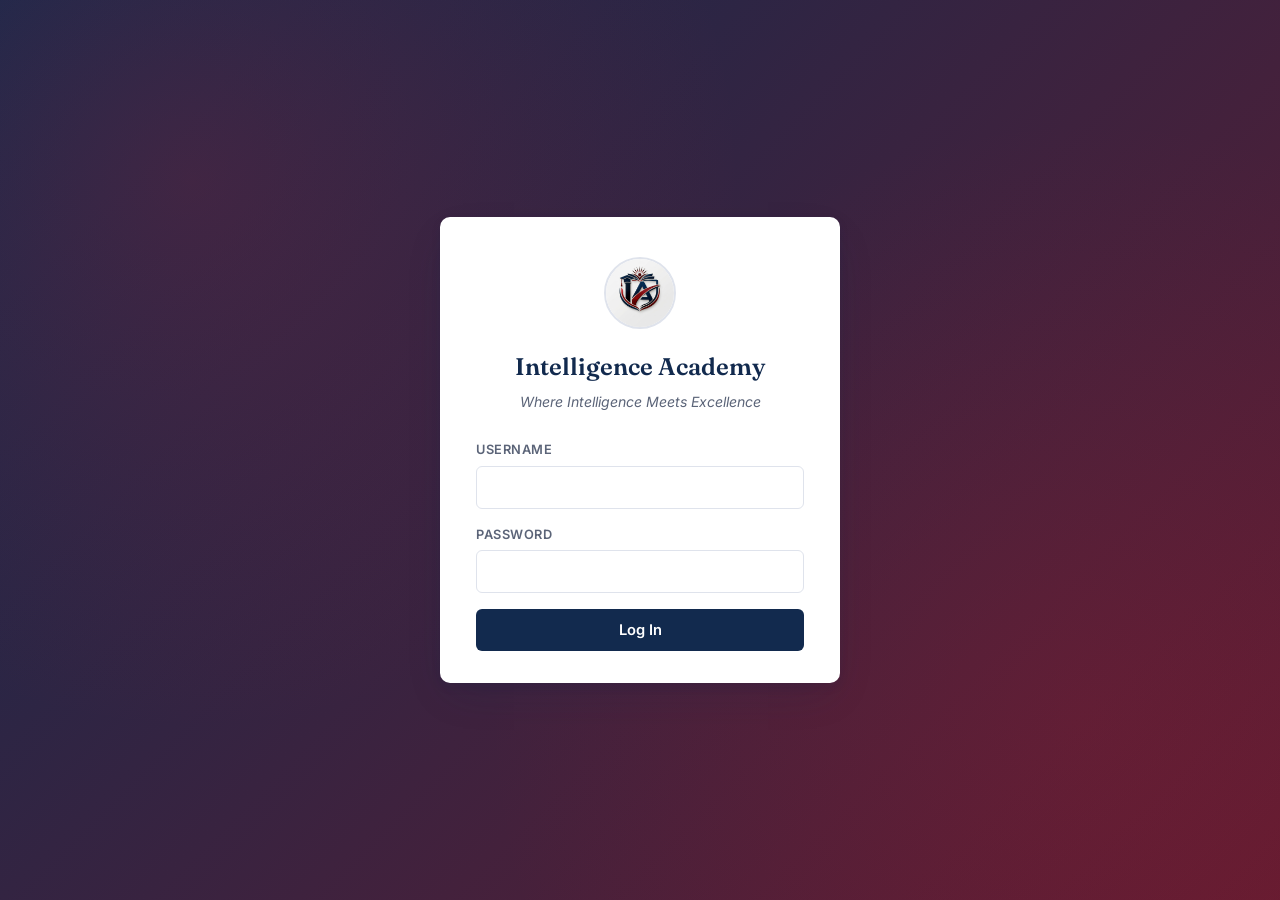
<file: index.html>
<!DOCTYPE html>
<html lang="en">
<head>
<meta charset="UTF-8">
<meta name="viewport" content="width=device-width, initial-scale=1.0">
<title>Intelligence Academy — Admin Login</title>
<link rel="preconnect" href="https://fonts.googleapis.com">
<link href="https://fonts.googleapis.com/css2?family=Fraunces:wght@500;600;700&family=Inter:wght@400;500;600;700&family=IBM+Plex+Mono:wght@500;600&display=swap" rel="stylesheet">
<link rel="stylesheet" href="css/style.css">
<link rel="stylesheet" href="css/components.css">
<link rel="stylesheet" href="css/responsive.css">
</head>
<body>

<div class="login-shell">
  <div class="login-card fade-in">
    <img class="login-card__logo" id="academyLogo" src="images/academy-logo.png" alt="Academy logo" onerror="this.style.visibility='hidden'">
    <h1 id="academyName">Intelligence Academy</h1>
    <p class="login-card__motto" id="academyMotto">Where Intelligence Meets Excellence</p>

    <div class="form-error" id="loginError"></div>

    <form id="loginForm" novalidate>
      <div class="field">
        <label for="username">Username</label>
        <input type="text" id="username" name="username" autocomplete="username" required>
      </div>
      <div class="field">
        <label for="password">Password</label>
        <input type="password" id="password" name="password" autocomplete="current-password" required>
      </div>
      <button type="submit" class="btn btn--primary btn--full">Log In</button>
    </form>
  </div>
</div>

<script src="js/config.js"></script>
<script src="js/app.js"></script>
<script src="js/auth.js"></script>
</body>
</html>
</file>
<file: css/style.css>
/* =========================================================================
   css/style.css
   -------------------------------------------------------------------------
   Intelligence Academy — Design System (v2)
   Theme: deep navy + dark red, built around the supplied academy logo.
   Type:  Display -> "Fraunces"       (headings, voucher title)
          Body    -> "Inter"          (UI text)
          Ledger  -> "IBM Plex Mono"  (money figures, IDs, dates)
   ========================================================================= */

:root {
  /* Centralized theme colors — change these to re-theme the whole app */
  --primary-color: #122a4e;      /* deep navy */
  --secondary-color: #7a1728;    /* dark/deep red */
  --accent-color: #a31f32;       /* brighter red, used for CTAs/highlights */
  --background-color: #f3f4f8;
  --surface-color: #ffffff;
  --text-color: #171b26;
  --muted-color: #5b6478;
  --success-color: #2e7d5b;
  --success-bg: #e7f3ee;
  --warning-color: #9c6b0a;
  --warning-bg: #fbf1de;
  --danger-color: #b3432b;
  --danger-bg: #fbeae5;
  --border-color: #dfe3ec;
  --surface-muted: #eef0f5;

  --gradient-primary: linear-gradient(135deg, var(--primary-color) 0%, var(--secondary-color) 130%);

  --font-display: "Fraunces", Georgia, serif;
  --font-body: "Inter", -apple-system, Segoe UI, sans-serif;
  --font-ledger: "IBM Plex Mono", "Courier New", monospace;

  --radius: 10px;
  --radius-sm: 6px;
  --shadow-card: 0 1px 2px rgba(18, 42, 78, 0.06), 0 8px 24px -8px rgba(18, 42, 78, 0.14);
  --shadow-lift: 0 4px 10px rgba(18, 42, 78, 0.10), 0 16px 40px -12px rgba(18, 42, 78, 0.22);

  --transition-fast: 0.15s ease;
  --transition-base: 0.25s ease;
}

@media (prefers-reduced-motion: reduce) {
  *, *::before, *::after {
    animation-duration: 0.001ms !important;
    animation-iteration-count: 1 !important;
    transition-duration: 0.001ms !important;
    scroll-behavior: auto !important;
  }
}

* { box-sizing: border-box; }
html, body { margin: 0; padding: 0; }

body {
  font-family: var(--font-body);
  background: var(--background-color);
  color: var(--text-color);
  line-height: 1.5;
  min-height: 100vh;
}

h1, h2, h3, .display {
  font-family: var(--font-display);
  font-weight: 600;
  color: var(--primary-color);
  margin: 0;
}

a { color: inherit; }
button { font-family: var(--font-body); cursor: pointer; }

:focus-visible {
  outline: 2px solid var(--accent-color);
  outline-offset: 2px;
}

.container {
  max-width: 1120px;
  margin: 0 auto;
  padding: 0 24px;
}

/* ---------------------------- Fade/slide entrance ------------------------ */

@keyframes fadeSlideIn {
  from { opacity: 0; transform: translateY(10px); }
  to { opacity: 1; transform: translateY(0); }
}
.fade-in { animation: fadeSlideIn var(--transition-base) both; }
.fade-in--1 { animation-delay: 0.03s; }
.fade-in--2 { animation-delay: 0.09s; }
.fade-in--3 { animation-delay: 0.15s; }
.fade-in--4 { animation-delay: 0.21s; }

/* -------------------------------- Navbar ---------------------------------- */

.navbar {
  background: var(--gradient-primary);
  color: #ffffff;
  position: sticky;
  top: 0;
  z-index: 50;
}

.navbar__inner {
  display: flex;
  align-items: center;
  gap: 20px;
  padding: 12px 24px;
  max-width: 1120px;
  margin: 0 auto;
}

.navbar__brand {
  display: flex;
  align-items: center;
  gap: 10px;
  text-decoration: none;
  color: #fff;
  flex-shrink: 0;
}

.navbar__logo {
  width: 36px;
  height: 36px;
  border-radius: 50%;
  object-fit: cover;
  background: #fff;
}

.navbar__name {
  font-family: var(--font-display);
  font-size: 1.05rem;
  font-weight: 600;
  white-space: nowrap;
}

.navbar__links {
  display: flex;
  align-items: center;
  gap: 4px;
  flex-wrap: wrap;
  margin-left: 8px;
}

.navbar__link {
  color: rgba(255,255,255,0.82);
  text-decoration: none;
  font-size: 0.86rem;
  font-weight: 600;
  padding: 8px 12px;
  border-radius: var(--radius-sm);
  transition: background var(--transition-fast), color var(--transition-fast);
  white-space: nowrap;
}
.navbar__link:hover { background: rgba(255,255,255,0.12); color: #fff; }
.navbar__link--active {
  background: rgba(255,255,255,0.18);
  color: #fff;
}

.navbar__spacer { flex: 1; }

.navbar__logout {
  background: rgba(255,255,255,0.12);
  color: #fff;
  border: 1px solid rgba(255,255,255,0.3);
  padding: 8px 16px;
  border-radius: var(--radius-sm);
  font-size: 0.84rem;
  font-weight: 600;
  transition: background var(--transition-fast);
}
.navbar__logout:hover { background: rgba(255,255,255,0.22); }

/* -------------------------------- Breadcrumb ------------------------------ */

.breadcrumb {
  font-size: 0.82rem;
  color: var(--muted-color);
  margin: 20px 0 6px;
  display: flex;
  align-items: center;
  gap: 6px;
}
.breadcrumb a { text-decoration: none; color: var(--muted-color); font-weight: 600; }
.breadcrumb a:hover { color: var(--accent-color); }
.breadcrumb__sep { opacity: 0.5; }
.breadcrumb__current { color: var(--primary-color); font-weight: 700; }

/* -------------------------------- Buttons ---------------------------------- */

.btn {
  display: inline-flex;
  align-items: center;
  justify-content: center;
  gap: 8px;
  padding: 11px 20px;
  border-radius: var(--radius-sm);
  border: 1px solid transparent;
  font-size: 0.92rem;
  font-weight: 600;
  transition: transform var(--transition-fast), box-shadow var(--transition-fast), background var(--transition-fast);
  white-space: nowrap;
}
.btn:active { transform: translateY(1px); }

.btn--primary { background: var(--primary-color); color: #fff; }
.btn--primary:hover { background: #0d1e39; box-shadow: var(--shadow-lift); }

.btn--accent { background: var(--accent-color); color: #fff; }
.btn--accent:hover { background: #861827; box-shadow: var(--shadow-lift); }

.btn--outline { background: transparent; border-color: var(--border-color); color: var(--primary-color); }
.btn--outline:hover { border-color: var(--accent-color); color: var(--accent-color); }

.btn--ghost { background: transparent; color: rgba(255,255,255,0.9); border-color: rgba(255,255,255,0.3); }
.btn--ghost:hover { background: rgba(255,255,255,0.1); }

.btn--whatsapp { background: #1f8a45; color: #fff; }
.btn--whatsapp:hover { background: #187038; }

.btn--sm { padding: 7px 14px; font-size: 0.82rem; }
.btn--full { width: 100%; }
.btn:disabled { opacity: 0.5; cursor: not-allowed; transform: none; }

.btn-row { display: flex; flex-wrap: wrap; gap: 12px; margin-top: 18px; }
.btn-row--center { justify-content: center; }

/* -------------------------------- Login ------------------------------------ */

.login-shell {
  min-height: 100vh;
  display: flex;
  align-items: center;
  justify-content: center;
  padding: 24px;
  background:
    radial-gradient(circle at 15% 20%, rgba(163,31,50,0.25), transparent 42%),
    radial-gradient(circle at 85% 80%, rgba(163,31,50,0.18), transparent 46%),
    var(--gradient-primary);
}

.login-card {
  width: 100%;
  max-width: 400px;
  background: var(--surface-color);
  border-radius: var(--radius);
  box-shadow: var(--shadow-lift);
  padding: 40px 36px 32px;
  text-align: center;
}

.login-card__logo {
  width: 72px;
  height: 72px;
  border-radius: 50%;
  object-fit: cover;
  background: #fff;
  border: 2px solid var(--border-color);
  margin-bottom: 14px;
}

.login-card h1 { font-size: 1.5rem; }

.login-card__motto {
  color: var(--muted-color);
  font-size: 0.88rem;
  margin: 6px 0 28px;
  font-style: italic;
}

.field { text-align: left; margin-bottom: 16px; }

.field label {
  display: block;
  font-size: 0.8rem;
  font-weight: 600;
  color: var(--muted-color);
  margin-bottom: 6px;
  text-transform: uppercase;
  letter-spacing: 0.04em;
}

.field input, .field select, .field textarea {
  width: 100%;
  padding: 11px 13px;
  border: 1.5px solid var(--border-color);
  border-radius: var(--radius-sm);
  font-family: var(--font-body);
  font-size: 0.95rem;
  background: #fff;
  color: var(--text-color);
  transition: border-color var(--transition-fast), box-shadow var(--transition-fast);
}
.field input:focus, .field select:focus, .field textarea:focus {
  border-color: var(--accent-color);
  box-shadow: 0 0 0 3px rgba(163,31,50,0.12);
}

.field-hint { font-size: 0.78rem; color: var(--muted-color); margin-top: 4px; }

.form-error {
  display: none;
  background: var(--danger-bg);
  color: var(--danger-color);
  border-radius: var(--radius-sm);
  padding: 10px 12px;
  font-size: 0.85rem;
  margin-bottom: 16px;
  text-align: left;
}
.form-error.visible { display: block; }

/* -------------------------------- Page shell -------------------------------- */

.page-main { padding: 28px 0 72px; }

.page-head { margin-bottom: 22px; }
.page-head h1 { font-size: 1.55rem; }
.page-head .eyebrow {
  display: block;
  font-family: var(--font-ledger);
  font-size: 0.72rem;
  letter-spacing: 0.08em;
  text-transform: uppercase;
  color: var(--accent-color);
  margin-bottom: 4px;
}
.page-head p.subtitle { color: var(--muted-color); margin-top: 6px; font-size: 0.92rem; }

/* -------------------------------- Dashboard --------------------------------- */

.dashboard-header { margin-bottom: 28px; }

.card-grid {
  display: grid;
  grid-template-columns: repeat(2, 1fr);
  gap: 20px;
}

.module-card {
  background: var(--surface-color);
  border-radius: var(--radius);
  box-shadow: var(--shadow-card);
  padding: 26px;
  border: 1px solid var(--border-color);
  border-top: 3px solid var(--accent-color);
  text-align: left;
  display: flex;
  flex-direction: column;
  gap: 10px;
  text-decoration: none;
  color: inherit;
  transition: box-shadow var(--transition-base), transform var(--transition-base);
}
.module-card:hover { box-shadow: var(--shadow-lift); transform: translateY(-3px); }

.module-card__icon {
  width: 44px;
  height: 44px;
  border-radius: 50%;
  background: var(--surface-muted);
  color: var(--accent-color);
  display: flex;
  align-items: center;
  justify-content: center;
  font-size: 1.3rem;
}

.module-card h2 { font-size: 1.2rem; }
.module-card p { color: var(--muted-color); margin: 0; font-size: 0.9rem; }
.module-card__cta {
  margin-top: 6px;
  font-size: 0.82rem;
  font-weight: 700;
  color: var(--accent-color);
  display: flex;
  align-items: center;
  gap: 4px;
}

/* -------------------------------- Utility ------------------------------------ */

.hidden { display: none !important; }
.section-divider { height: 1px; background: var(--border-color); margin: 22px 0; }
.text-muted { color: var(--muted-color); }
.text-center { text-align: center; }
</file>
<file: css/components.css>
/* =========================================================================
   css/components.css
   -------------------------------------------------------------------------
   Reusable UI components: panels, forms, class selector, search, tables,
   voucher card, status badges, toasts, loading states, JSON code blocks.
   ========================================================================= */

/* --------------------------------- Panels ---------------------------------- */

.panel {
  background: var(--surface-color);
  border: 1px solid var(--border-color);
  border-radius: var(--radius);
  padding: 24px;
  margin-bottom: 20px;
  box-shadow: var(--shadow-card);
  position: relative;
}

.panel__title {
  font-size: 0.78rem;
  font-weight: 700;
  text-transform: uppercase;
  letter-spacing: 0.06em;
  color: var(--accent-color);
  margin-bottom: 18px;
  display: flex;
  align-items: center;
  gap: 8px;
}
.panel__title::before {
  content: "";
  width: 16px;
  height: 2px;
  background: var(--accent-color);
  display: inline-block;
}

.form-grid {
  display: grid;
  grid-template-columns: repeat(2, 1fr);
  gap: 16px;
}
.form-grid .field--full { grid-column: 1 / -1; }

.readonly-field {
  padding: 11px 13px;
  border-radius: var(--radius-sm);
  background: var(--surface-muted);
  border: 1.5px dashed var(--border-color);
  font-family: var(--font-ledger);
  font-size: 0.92rem;
  color: var(--text-color);
  min-height: 42px;
  display: flex;
  align-items: center;
}

.summary-grid {
  display: grid;
  grid-template-columns: 1fr 1fr;
  gap: 12px 24px;
}
.summary-row {
  display: flex;
  justify-content: space-between;
  align-items: baseline;
  padding: 9px 0;
  border-bottom: 1px dashed var(--border-color);
  font-size: 0.92rem;
}
.summary-row span:first-child { color: var(--muted-color); }
.summary-row span:last-child { font-family: var(--font-ledger); font-weight: 600; }
.summary-row--total {
  border-bottom: none;
  border-top: 2px solid var(--primary-color);
  margin-top: 6px;
  padding-top: 12px;
  font-size: 1.05rem;
}
.summary-row--total span:last-child { color: var(--accent-color); font-size: 1.15rem; }

.error-text { color: var(--danger-color); font-size: 0.8rem; margin-top: 4px; min-height: 1em; }

/* -------------------------------- Class picker ------------------------------ */

.class-grid {
  display: grid;
  grid-template-columns: repeat(6, 1fr);
  gap: 10px;
}
.class-chip {
  background: var(--surface-color);
  border: 1.5px solid var(--border-color);
  border-radius: var(--radius-sm);
  padding: 14px 8px;
  text-align: center;
  font-weight: 700;
  font-family: var(--font-ledger);
  color: var(--primary-color);
  transition: border-color var(--transition-fast), background var(--transition-fast), transform var(--transition-fast);
}
.class-chip:hover { border-color: var(--accent-color); transform: translateY(-2px); }
.class-chip--active {
  background: var(--gradient-primary);
  border-color: transparent;
  color: #fff;
}
.class-chip small { display: block; font-family: var(--font-body); font-weight: 500; font-size: 0.68rem; margin-top: 2px; opacity: 0.85; }

/* ---------------------------------- Search ----------------------------------- */

.search-bar {
  display: flex;
  gap: 10px;
  align-items: center;
}
.search-bar input {
  flex: 1;
  padding: 11px 14px;
  border: 1.5px solid var(--border-color);
  border-radius: var(--radius-sm);
  font-size: 0.94rem;
  transition: border-color var(--transition-fast), box-shadow var(--transition-fast);
}
.search-bar input:focus { border-color: var(--accent-color); box-shadow: 0 0 0 3px rgba(163,31,50,0.12); }

.search-results {
  margin-top: 14px;
  display: flex;
  flex-direction: column;
  gap: 8px;
  max-height: 320px;
  overflow-y: auto;
}
.search-result-row {
  display: flex;
  align-items: center;
  justify-content: space-between;
  gap: 12px;
  padding: 12px 14px;
  border: 1.5px solid var(--border-color);
  border-radius: var(--radius-sm);
  transition: border-color var(--transition-fast), background var(--transition-fast);
}
.search-result-row:hover { border-color: var(--accent-color); background: var(--surface-muted); }
.search-result-row__info { display: flex; flex-direction: column; gap: 2px; }
.search-result-row__name { font-weight: 700; font-size: 0.94rem; }
.search-result-row__meta { font-family: var(--font-ledger); font-size: 0.78rem; color: var(--muted-color); }
.search-empty { padding: 16px; text-align: center; color: var(--muted-color); font-size: 0.88rem; }

/* ----------------------------------- Table ------------------------------------ */

.table-wrap { overflow-x: auto; border-radius: var(--radius-sm); border: 1px solid var(--border-color); }
table.data-table { width: 100%; border-collapse: collapse; min-width: 720px; font-size: 0.86rem; }
table.data-table th {
  background: var(--surface-muted);
  text-align: left;
  padding: 10px 12px;
  font-size: 0.72rem;
  text-transform: uppercase;
  letter-spacing: 0.04em;
  color: var(--muted-color);
  border-bottom: 1px solid var(--border-color);
  white-space: nowrap;
}
table.data-table td {
  padding: 10px 12px;
  border-bottom: 1px solid var(--border-color);
  font-family: var(--font-ledger);
  white-space: nowrap;
}
table.data-table tbody tr:hover { background: var(--surface-muted); }
table.data-table tbody tr:last-child td { border-bottom: none; }

/* --------------------------------- Status badges ------------------------------- */

.status-pill {
  display: inline-flex;
  align-items: center;
  padding: 3px 12px;
  border-radius: 999px;
  font-family: var(--font-ledger);
  font-size: 0.75rem;
  font-weight: 700;
  letter-spacing: 0.05em;
}
.status-pill--unpaid { background: var(--danger-bg); color: var(--danger-color); }
.status-pill--paid { background: var(--success-bg); color: var(--success-color); }

/* ------------------------------------ Voucher ----------------------------------- */

.voucher-outer { display: flex; justify-content: center; padding: 8px 0 4px; }

.voucher {
  width: 100%;
  max-width: 680px;
  background: var(--surface-color);
  border-radius: 4px;
  padding: 32px 36px;
  position: relative;
  font-family: var(--font-body);
  color: var(--text-color);
  border: 1px solid var(--border-color);
}
.voucher::before {
  content: "";
  position: absolute;
  inset: 10px;
  border: 1.5px solid var(--secondary-color);
  border-radius: 2px;
  pointer-events: none;
}
.voucher__inner { position: relative; }

.voucher__header {
  display: flex;
  align-items: center;
  gap: 14px;
  padding-bottom: 16px;
  border-bottom: 2px solid var(--primary-color);
  margin-bottom: 18px;
}
.voucher__logo {
  width: 54px;
  height: 54px;
  border-radius: 50%;
  object-fit: cover;
  border: 2px solid var(--border-color);
  background: #fff;
  flex-shrink: 0;
}
.voucher__brand h2 { font-size: 1.25rem; line-height: 1.1; }
.voucher__brand .motto { font-size: 0.78rem; font-style: italic; color: var(--muted-color); margin-top: 2px; }
.voucher__brand .contact { font-size: 0.72rem; color: var(--muted-color); margin-top: 3px; font-family: var(--font-ledger); }

.voucher__title {
  text-align: center;
  font-size: 0.85rem;
  font-weight: 700;
  letter-spacing: 0.18em;
  text-transform: uppercase;
  color: var(--accent-color);
  margin-bottom: 6px;
}
.voucher__voucher-id {
  text-align: center;
  font-family: var(--font-ledger);
  font-size: 0.74rem;
  color: var(--muted-color);
  margin-bottom: 18px;
}

.voucher__section-label {
  font-size: 0.68rem;
  font-weight: 700;
  letter-spacing: 0.08em;
  text-transform: uppercase;
  color: var(--muted-color);
  margin: 18px 0 8px;
}
.voucher__section-label:first-of-type { margin-top: 0; }

.voucher__student-grid { display: grid; grid-template-columns: 1fr 1fr; gap: 6px 20px; font-size: 0.88rem; }
.voucher__student-grid div span:first-child { color: var(--muted-color); margin-right: 6px; }
.voucher__student-grid div span:last-child { font-family: var(--font-ledger); font-weight: 600; }

.voucher table { width: 100%; border-collapse: collapse; font-size: 0.88rem; }
.voucher table td { padding: 7px 2px; border-bottom: 1px dashed var(--border-color); }
.voucher table td:first-child { color: var(--muted-color); }
.voucher table td:last-child { text-align: right; font-family: var(--font-ledger); font-weight: 600; }
.voucher table tr.total-row td { border-top: 2px solid var(--primary-color); border-bottom: none; font-size: 1rem; padding-top: 10px; }
.voucher table tr.total-row td:last-child { color: var(--accent-color); }

.voucher__dates { display: flex; justify-content: space-between; margin-top: 16px; font-size: 0.85rem; }
.voucher__dates div span:first-child { color: var(--muted-color); margin-right: 6px; }
.voucher__dates div span:last-child { font-family: var(--font-ledger); font-weight: 600; }

.voucher__status-row {
  display: flex;
  align-items: center;
  justify-content: space-between;
  margin-top: 16px;
  padding-top: 14px;
  border-top: 1px solid var(--border-color);
}
.voucher__status-row .label {
  font-size: 0.78rem;
  font-weight: 700;
  text-transform: uppercase;
  letter-spacing: 0.05em;
  color: var(--muted-color);
}

.voucher__footer {
  margin-top: 22px;
  padding-top: 14px;
  border-top: 1px dashed var(--border-color);
  text-align: center;
  font-size: 0.78rem;
  font-style: italic;
  color: var(--muted-color);
}

/* ------------------------------------ JSON block --------------------------------- */

.code-panel {
  background: #0f1626;
  border-radius: var(--radius-sm);
  overflow: hidden;
  margin-top: 12px;
}
.code-panel__bar {
  display: flex;
  align-items: center;
  justify-content: space-between;
  padding: 10px 14px;
  background: #182238;
  color: #c9cfe0;
  font-size: 0.76rem;
  font-family: var(--font-ledger);
}
.code-panel__bar button {
  background: var(--accent-color);
  color: #fff;
  border: none;
  padding: 6px 14px;
  border-radius: var(--radius-sm);
  font-size: 0.76rem;
  font-weight: 700;
  transition: background var(--transition-fast);
}
.code-panel__bar button:hover { background: #861827; }
.code-panel pre {
  margin: 0;
  padding: 16px;
  overflow-x: auto;
  font-family: var(--font-ledger);
  font-size: 0.82rem;
  color: #d9e0f2;
  line-height: 1.6;
}

.save-location {
  display: flex;
  align-items: flex-start;
  gap: 10px;
  background: var(--warning-bg);
  color: #6b4e08;
  border-radius: var(--radius-sm);
  padding: 12px 14px;
  font-size: 0.85rem;
  margin-top: 10px;
}
.save-location strong { font-family: var(--font-ledger); }

/* -------------------------------------- Toasts ------------------------------------- */

.toast-container {
  position: fixed;
  bottom: 20px;
  right: 20px;
  display: flex;
  flex-direction: column;
  gap: 10px;
  z-index: 999;
}
.toast {
  background: var(--primary-color);
  color: #fff;
  padding: 12px 18px;
  border-radius: var(--radius-sm);
  font-size: 0.88rem;
  box-shadow: var(--shadow-lift);
  opacity: 0;
  transform: translateY(8px);
  transition: opacity var(--transition-base), transform var(--transition-base);
  max-width: 320px;
}
.toast--visible { opacity: 1; transform: translateY(0); }
.toast--success { background: var(--success-color); }
.toast--error { background: var(--danger-color); }
.toast--warning { background: var(--warning-color); }

/* -------------------------------------- Loading ------------------------------------- */

.loading-overlay {
  position: absolute;
  inset: 0;
  background: rgba(255,255,255,0.85);
  display: flex;
  flex-direction: column;
  align-items: center;
  justify-content: center;
  gap: 10px;
  border-radius: inherit;
  z-index: 20;
  font-size: 0.85rem;
  color: var(--muted-color);
  font-weight: 600;
}
.spinner {
  width: 30px;
  height: 30px;
  border-radius: 50%;
  border: 3px solid var(--border-color);
  border-top-color: var(--accent-color);
  animation: spin 0.8s linear infinite;
}
@keyframes spin { to { transform: rotate(360deg); } }

.skeleton {
  background: linear-gradient(90deg, var(--surface-muted) 25%, #e4e7ee 37%, var(--surface-muted) 63%);
  background-size: 400% 100%;
  animation: skeleton-shimmer 1.4s ease infinite;
  border-radius: var(--radius-sm);
}
@keyframes skeleton-shimmer {
  0% { background-position: 100% 50%; }
  100% { background-position: 0 50%; }
}

/* -------------------------------------- Filter chips --------------------------------- */

.filter-row { display: flex; flex-wrap: wrap; gap: 8px; margin-bottom: 16px; }
.filter-chip {
  border: 1.5px solid var(--border-color);
  background: var(--surface-color);
  padding: 7px 14px;
  border-radius: 999px;
  font-size: 0.82rem;
  font-weight: 600;
  color: var(--muted-color);
  transition: all var(--transition-fast);
}
.filter-chip:hover { border-color: var(--accent-color); color: var(--accent-color); }
.filter-chip--active { background: var(--gradient-primary); border-color: transparent; color: #fff; }

.date-range-row { display: none; gap: 12px; margin-bottom: 16px; }
.date-range-row.visible { display: flex; }
</file>
<file: css/responsive.css>
/* =========================================================================
   css/responsive.css
   -------------------------------------------------------------------------
   Breakpoints:  >1024px desktop (default styles)
                 768-1024px tablet
                 <768px mobile
   ========================================================================= */

/* ------------------------------- Tablet (<=1024px) ------------------------- */
@media (max-width: 1024px) {
  .class-grid { grid-template-columns: repeat(4, 1fr); }
}

/* ------------------------------- Tablet (<=860px) --------------------------- */
@media (max-width: 860px) {
  .card-grid { grid-template-columns: 1fr; }
  .form-grid { grid-template-columns: 1fr; }
  .summary-grid { grid-template-columns: 1fr; }
  .navbar__inner { flex-wrap: wrap; }
  .navbar__links { order: 3; width: 100%; padding-top: 8px; border-top: 1px solid rgba(255,255,255,0.15); margin-top: 8px; }
}

/* ------------------------------- Mobile (<=720px) --------------------------- */
@media (max-width: 720px) {
  .voucher { padding: 22px 18px; }
  .class-grid { grid-template-columns: repeat(3, 1fr); }
  .btn-row { flex-direction: column; }
  .btn-row .btn { width: 100%; }
  .search-bar { flex-direction: column; align-items: stretch; }
}

/* ------------------------------- Small mobile (<=480px) ---------------------- */
@media (max-width: 480px) {
  .voucher__student-grid { grid-template-columns: 1fr; }
  .voucher__header { flex-wrap: wrap; }
  .class-grid { grid-template-columns: repeat(2, 1fr); }
  .navbar__name { display: none; }
  .container { padding: 0 16px; }
  .login-card { padding: 32px 22px 26px; }
  .search-result-row { flex-direction: column; align-items: flex-start; gap: 8px; }
}

/* --------------------------------- Print ------------------------------------- */
@media print {
  body * { visibility: hidden; }
  .voucher, .voucher * { visibility: visible; }
  .voucher { position: absolute; top: 0; left: 0; box-shadow: none; }
}
</file>
<file: css/dashboard.css>
/* =========================================================================
   css/dashboard.css
   -------------------------------------------------------------------------
   NEW FILE — styling for the Admin Analytics section added to
   pages/dashboard.html. Uses the existing theme variables defined in
   css/style.css (--primary-color, --accent-color, etc.) so it stays
   visually consistent with the rest of the app. Does not touch or
   override any selector from style.css / components.css.
   ========================================================================= */

/* ------------------------------ Section framing --------------------------- */

.analytics-header {
  margin: 40px 0 20px;
  padding-top: 28px;
  border-top: 1px solid var(--border-color);
}
.analytics-header h2 {
  font-size: 1.3rem;
}
.analytics-header p.subtitle {
  color: var(--muted-color);
  font-size: 0.9rem;
  margin-top: 6px;
}

/* --------------------------------- KPI cards -------------------------------- */

.kpi-grid {
  display: grid;
  grid-template-columns: repeat(4, 1fr);
  gap: 16px;
  margin-bottom: 24px;
}

.kpi-card {
  background: var(--surface-color);
  border: 1px solid var(--border-color);
  border-radius: var(--radius);
  padding: 20px;
  box-shadow: var(--shadow-card);
  display: flex;
  flex-direction: column;
  gap: 6px;
  transition: box-shadow var(--transition-base), transform var(--transition-base);
}
.kpi-card:hover { box-shadow: var(--shadow-lift); transform: translateY(-2px); }

.kpi-card__icon {
  width: 36px;
  height: 36px;
  border-radius: 50%;
  background: var(--surface-muted);
  display: flex;
  align-items: center;
  justify-content: center;
  font-size: 1.05rem;
  margin-bottom: 4px;
}

.kpi-card__title {
  font-size: 0.7rem;
  font-weight: 700;
  letter-spacing: 0.06em;
  text-transform: uppercase;
  color: var(--muted-color);
}

.kpi-card__value {
  font-family: var(--font-ledger);
  font-size: 1.55rem;
  font-weight: 600;
  color: var(--primary-color);
  line-height: 1.15;
}
.kpi-card--accent .kpi-card__value { color: var(--accent-color); }

.kpi-card__desc {
  font-size: 0.78rem;
  color: var(--muted-color);
}

/* ------------------------------ Fee/fine breakdown --------------------------- */

.breakdown-grid {
  display: grid;
  grid-template-columns: repeat(3, 1fr);
  gap: 16px;
  margin-bottom: 4px;
}
.breakdown-item {
  text-align: center;
  padding: 16px 10px;
  border-radius: var(--radius-sm);
  background: var(--surface-muted);
}
.breakdown-item__label {
  font-size: 0.72rem;
  font-weight: 700;
  text-transform: uppercase;
  letter-spacing: 0.05em;
  color: var(--muted-color);
  margin-bottom: 6px;
}
.breakdown-item__value {
  font-family: var(--font-ledger);
  font-size: 1.15rem;
  font-weight: 600;
  color: var(--primary-color);
}
.breakdown-item--fine .breakdown-item__value { color: var(--accent-color); }
.breakdown-item--total { background: var(--gradient-primary); }
.breakdown-item--total .breakdown-item__label { color: rgba(255,255,255,0.8); }
.breakdown-item--total .breakdown-item__value { color: #ffffff; font-size: 1.3rem; }

.voucher-count-row {
  display: flex;
  gap: 20px;
  margin-top: 16px;
  padding-top: 16px;
  border-top: 1px dashed var(--border-color);
  font-size: 0.85rem;
  color: var(--muted-color);
}
.voucher-count-row strong { color: var(--text-color); font-family: var(--font-ledger); }

/* ---------------------------------- Chart ------------------------------------ */

.chart-bars {
  display: flex;
  align-items: flex-end;
  gap: 8px;
  height: 200px;
  padding: 10px 4px 0;
  border-bottom: 2px solid var(--primary-color);
}

.chart-bar {
  flex: 1;
  display: flex;
  flex-direction: column;
  align-items: center;
  justify-content: flex-end;
  height: 100%;
  min-width: 0;
}

.chart-bar__count {
  font-family: var(--font-ledger);
  font-size: 0.72rem;
  font-weight: 700;
  color: var(--primary-color);
  margin-bottom: 4px;
  white-space: nowrap;
}

.chart-bar__fill {
  width: 100%;
  max-width: 34px;
  background: var(--gradient-primary);
  border-radius: 4px 4px 0 0;
  transition: height 0.5s ease;
  min-height: 2px;
}

.chart-bar__label {
  margin-top: 8px;
  font-size: 0.72rem;
  color: var(--muted-color);
  font-weight: 600;
  white-space: nowrap;
}

/* -------------------------------- States -------------------------------------- */

.analytics-empty {
  text-align: center;
  padding: 28px 12px;
  color: var(--muted-color);
  font-size: 0.9rem;
}

.analytics-error {
  display: flex;
  align-items: flex-start;
  gap: 10px;
  background: var(--danger-bg);
  color: var(--danger-color);
  border-radius: var(--radius-sm);
  padding: 12px 14px;
  font-size: 0.88rem;
}

/* ------------------------------- Responsive ----------------------------------- */

@media (max-width: 900px) {
  .kpi-grid { grid-template-columns: repeat(2, 1fr); }
  .breakdown-grid { grid-template-columns: 1fr; }
}

@media (max-width: 520px) {
  .kpi-grid { grid-template-columns: 1fr; }
  .chart-bars { height: 160px; }
  .chart-bar__label { font-size: 0.64rem; }
  .voucher-count-row { flex-direction: column; gap: 6px; }
}
</file>
